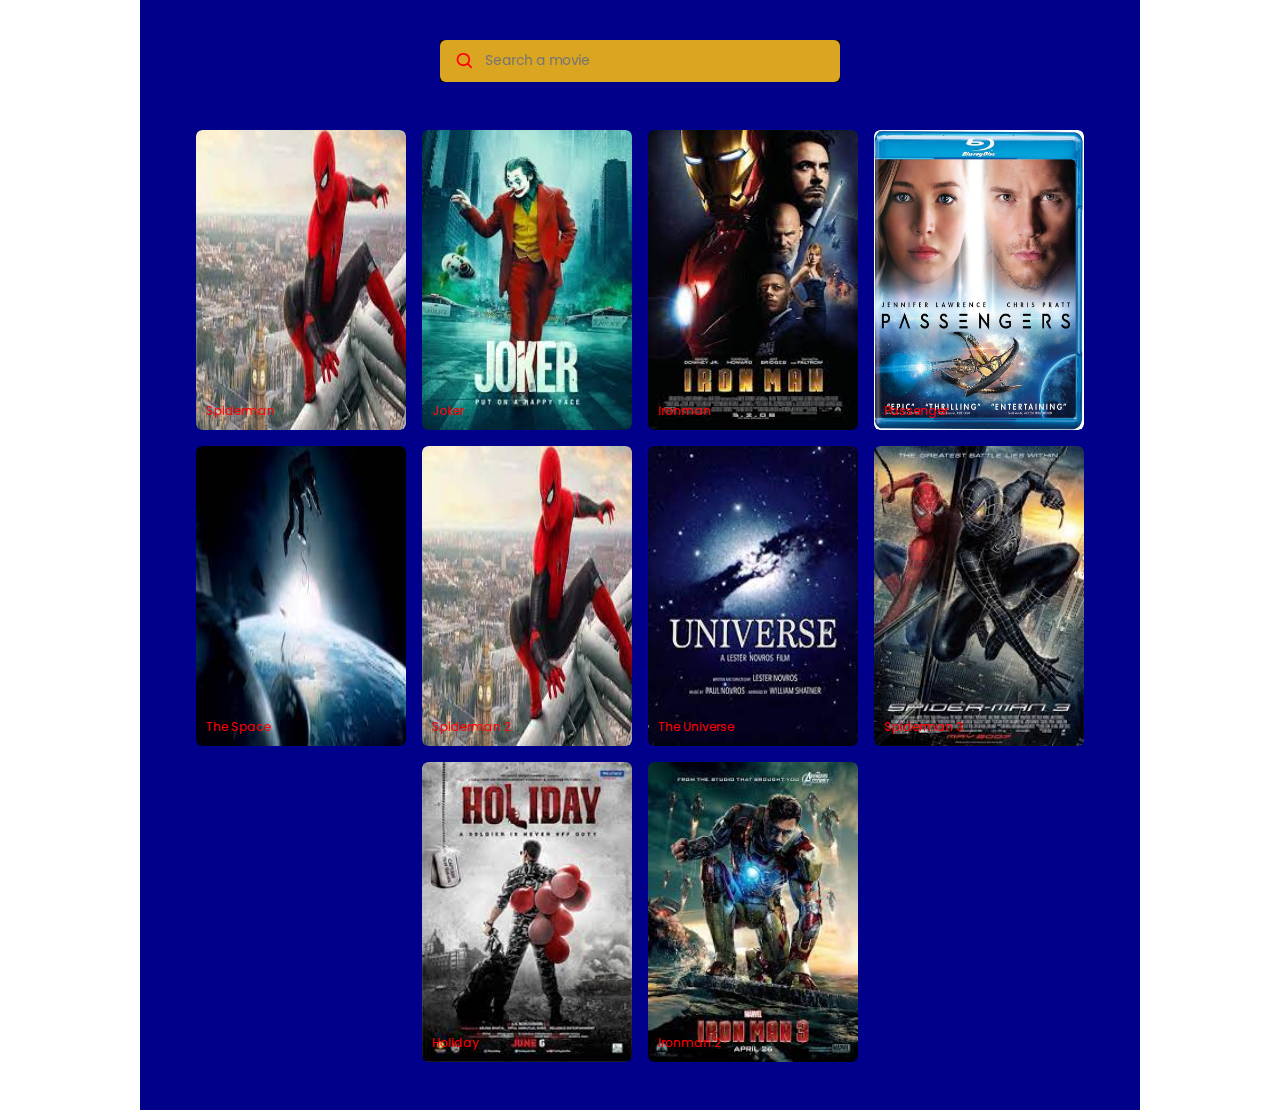
<file: index.html>
<!DOCTYPE html>
<!-- Coding By CodingNepal - codingnepalweb.com -->
<html lang="en">
<head>
    <meta charset="UTF-8">
    <meta http-equiv="X-UA-Compatible" content="IE=edge">
    <meta data-name="viewport" content="width=device-width, initial-scale=1.0">
    
    <!----======== CSS ======== -->
    <link rel="stylesheet" href="sty 8 spi.css">
    
    <!--===== Boxicons CSS =====-->
    <link href='https://unpkg.com/boxicons@2.1.1/css/boxicons.min.css' rel='stylesheet'>

    <title>Image Gallery with Search Box</title>
</head>
<body>
    <div class="container">
        <div class="search-box">
            <i class="bx bx-search"></i>
            <input type="text" placeholder="Search a movie">
        </div>

        <div class="images">
            <div class="image-box" data-name="spiderman">
                <img src="spiderman 1.jpg" alt="">
                <h6>spiderman</h6>
            </div>
            <div class="image-box" data-name="joker">
                <img src="joker.jpg" alt="">
                <h6>joker</h6>
            </div>
            <div class="image-box" data-name="ironman">
                <img src="ironman.jpg" alt="">
                <h6>ironman</h6>
            </div>
            <div class="image-box" data-name="passenger">
                <img src="passenger.jpg" alt="">
                <h6>passenger</h6>
            </div>
            <div class="image-box" data-name="space">
                <img src="space.jpg" alt="">
                <h6>the space</h6>
            </div>
            <div class="image-box" data-name="spiderman">
                <img src="spiderman 1.jpg" alt="">
                <h6>spiderman 2</h6>
            </div>
            <div class="image-box" data-name="universe">
                <img src="universe.jpg" alt="">
                <h6>the universe</h6>
            </div>
            <div class="image-box" data-name="spiderman">
                <img src="spider man3.jpg" alt="">
                <h6>spiderman 3</h6>
            </div>
            <div class="image-box" data-name="holiday">
                <img src="holiday.jpg" alt="">
                <h6>holiday</h6>
            </div>
            <div class="image-box" data-name="ironman">
                <img src="ironman2.jpg" alt="">
                <h6>ironman 2</h6>
            </div>
        </div>
    </div>

    <script src="script 8.js"></script>
</body>
</html>
</file>
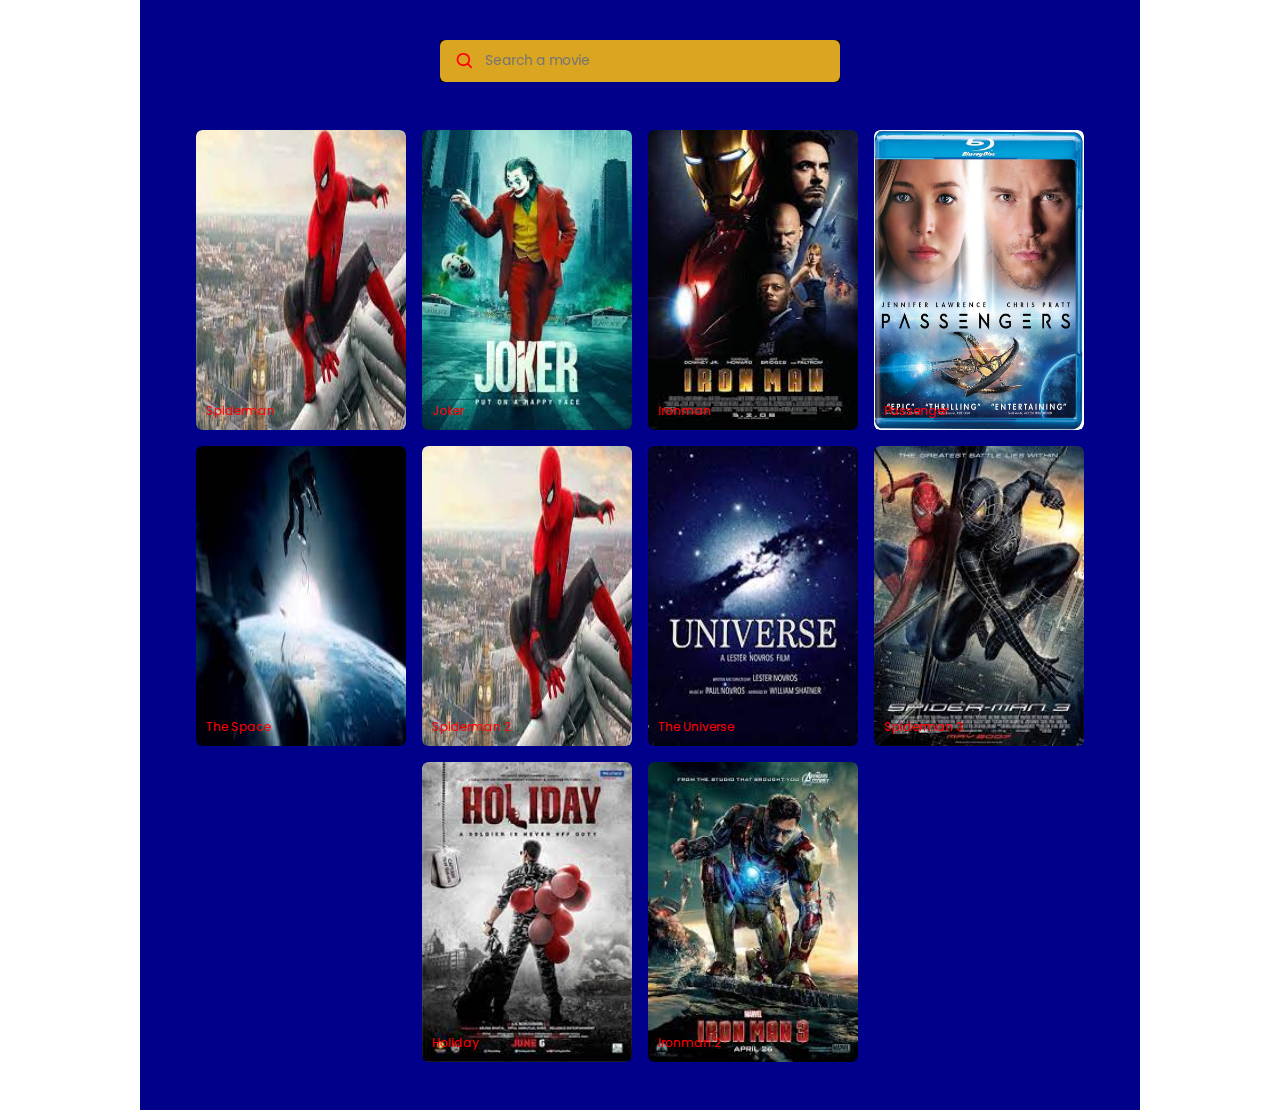
<file: mod 8.spi.html>
<!DOCTYPE html>
<!-- Coding By CodingNepal - codingnepalweb.com -->
<html lang="en">
<head>
    <meta charset="UTF-8">
    <meta http-equiv="X-UA-Compatible" content="IE=edge">
    <meta data-name="viewport" content="width=device-width, initial-scale=1.0">
    
    <!----======== CSS ======== -->
    <link rel="stylesheet" href="sty 8 spi.css">
    
    <!--===== Boxicons CSS =====-->
    <link href='https://unpkg.com/boxicons@2.1.1/css/boxicons.min.css' rel='stylesheet'>

    <title>Image Gallery with Search Box</title>
</head>
<body>
    <div class="container">
        <div class="search-box">
            <i class="bx bx-search"></i>
            <input type="text" placeholder="Search a movie">
        </div>

        <div class="images">
            <div class="image-box" data-name="spiderman">
                <img src="spiderman 1.jpg" alt="">
                <h6>spiderman</h6>
            </div>
            <div class="image-box" data-name="joker">
                <img src="joker.jpg" alt="">
                <h6>joker</h6>
            </div>
            <div class="image-box" data-name="ironman">
                <img src="ironman.jpg" alt="">
                <h6>ironman</h6>
            </div>
            <div class="image-box" data-name="passenger">
                <img src="passenger.jpg" alt="">
                <h6>passenger</h6>
            </div>
            <div class="image-box" data-name="space">
                <img src="space.jpg" alt="">
                <h6>the space</h6>
            </div>
            <div class="image-box" data-name="spiderman">
                <img src="spiderman 1.jpg" alt="">
                <h6>spiderman 2</h6>
            </div>
            <div class="image-box" data-name="universe">
                <img src="universe.jpg" alt="">
                <h6>the universe</h6>
            </div>
            <div class="image-box" data-name="spiderman">
                <img src="spider man3.jpg" alt="">
                <h6>spiderman 3</h6>
            </div>
            <div class="image-box" data-name="holiday">
                <img src="holiday.jpg" alt="">
                <h6>holiday</h6>
            </div>
            <div class="image-box" data-name="ironman">
                <img src="ironman2.jpg" alt="">
                <h6>ironman 2</h6>
            </div>
        </div>
    </div>

    <script src="script 8.js"></script>
</body>
</html>
</file>
<file: sty 8 spi.css>
/* ===== Google Font Import - Poppins ===== */
@import url('https://fonts.googleapis.com/css2?family=Poppins:wght@200;300;400;500;600&display=swap');
*{
    margin: 0;
    padding: 0;
    box-sizing: border-box;
    font-family: 'Poppins', sans-serif;
}
.container{
    position: relative;
    min-height: 100vh;
    max-width: 1000px;
    width: 100%;
    margin: 0 auto;
    padding: 40px 20px;
    background-color: darkblue;
}
.container .search-box{
    position: relative;
    height: 42px;
    max-width: 400px;
    margin: 0 auto;
    margin-bottom: 40px;
    background-color: black;
}
.search-box input{
    position: absolute;
    height: 100%;
    width: 100%;
    outline: none;
    border: none;
    background-color: goldenrod;
    padding: 0 15px 0 45px;
    color: red;
    border-radius: 6px;
}
.search-box i{
    position: absolute;
    z-index: 2;
    color:red;
    top: 50%;
    left: 15px;
    font-size: 20px;
    transform: translateY(-50%);
}
.container .images .image-box{
    position: relative;
    height: 300px;
    width: 210px;
    border-radius: 6px;
    overflow: hidden;
}
.images{
    width: 100%;
    display: flex;
    justify-content: center;
    flex-wrap: wrap;
}
.images .image-box{
    margin: 8px;
}
.images .image-box img{
    height: 100%;
    width: 100%;
    border-radius: 6px;
    transition: transform 0.2s linear;
}
.image-box:hover img{
    transform: scale(1.05);
}
.image-box h6{
    position: absolute;
    bottom: 10px;
    left: 10px;
    color: red;
    font-size: 12px;
    font-weight: 400;
    text-transform: capitalize;
}
</file>
